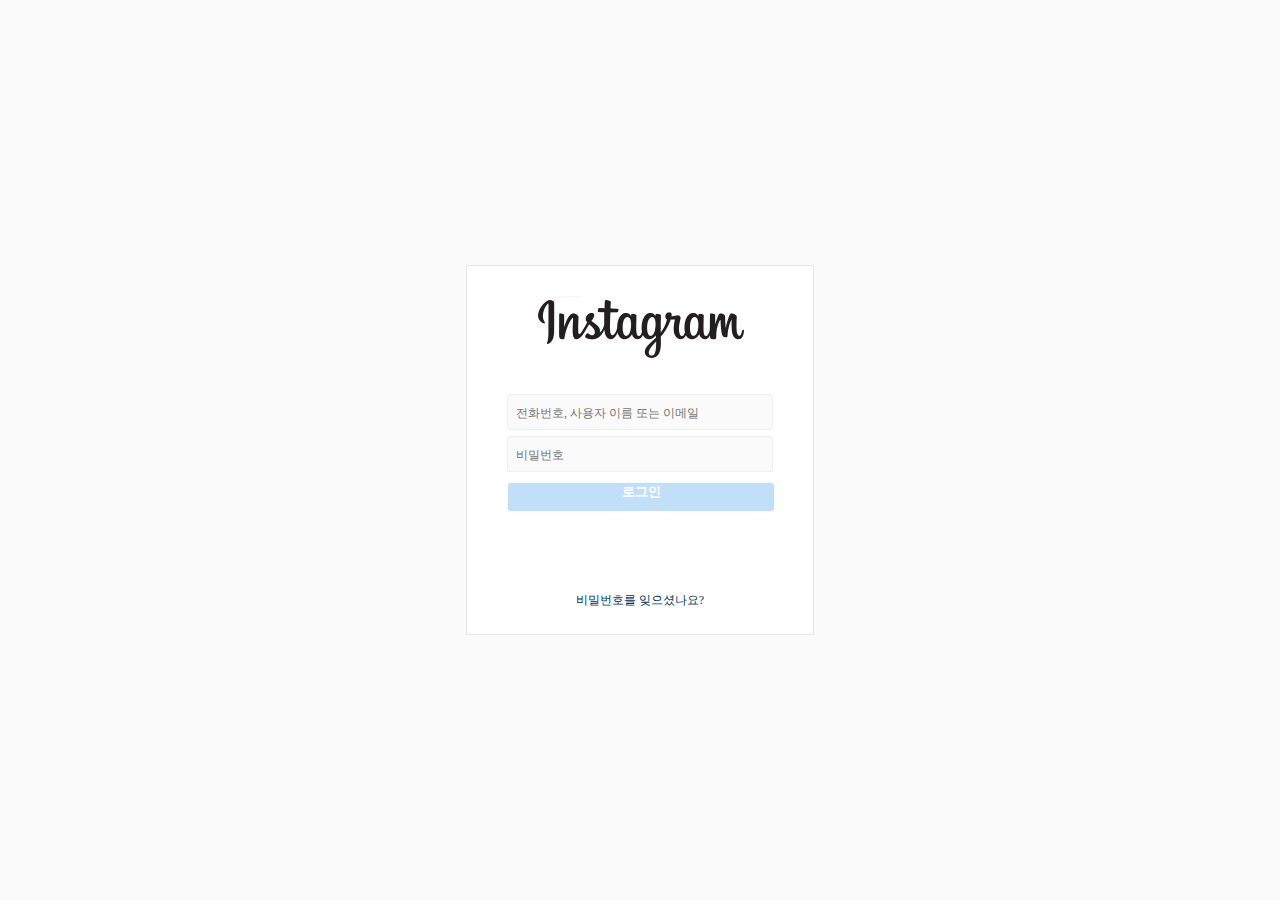
<file: index.html>
<!DOCTYPE html>
<html>
  <head>
    <meta charset="utf-8">
    <meta name="viewport" content="width=device-width">
    <title>westagram</title>
    <link href="./style/common.css" rel="stylesheet" type="text/css" />
    <link href="./style/index.css" rel="stylesheet" type="text/css" />
  </head>
  <body>
       <div class="loginBox">
         <img src="logo_text.png" />
          <input class="name" type="text" placeholder="전화번호, 사용자 이름 또는 이메일" />
          <input class="password" type="password" placeholder="비밀번호" />
          <button class="js-button">로그인</button>
         <a class="findPW" href="https://www.instagram.com/accounts/password/reset/">비밀번호를 잊으셨나요?</a>
       </div>
    <script src="./js/index.js"></script>
  </body>
</html>
</file>
<file: style/common.css>
* {
    box-sizing: border-box;
    font-family: "Segoe UI"
}

body {
    background-color: #FAFAFA;
}
</file>
<file: style/index.css>
/* * {
    box-sizing: border-box;
} */

body {
 /* background-color: #FAFAFA; */
 font-size: 14px;
 text-align: center; 
 display: flex;
 justify-content: center;
 align-items: center; 
 position: absolute;
 top: 0; right: 0; bottom: 0; left: 0;
}

.findPW {
    text-decoration: none;
    color: #003569;
    font-size: 12px;
    cursor: pointer;
}

.loginBox img {
    margin-top: 20px;
    margin-bottom: 30px;
}

.loginBox input, .loginBox button {
    display: flex;
    justify-content: center;
    width: 266px;
    border: 1px solid #efefef;
    border-radius: 3px;
    color: black;
    flex-direction: row;
    outline: none;

}

.loginBox input {
    background-color: #FAFAFA;
    height: 36px;
    margin: 0 40px 6px 40px;
    cursor: text;
    font-size: 13px;
    padding: 9px 0 7px 8px;
    font-size: 12px;
}

.loginBox button {
    background-color: #3897f0;
    opacity: 0.3;
    color: white;
    width: 268px;
    height: 30px;
    border-radius: 4px;
    margin: 10px 40px 80px 40px;
    padding: 0;
    font-weight: bold;
}

.loginBox {
    width: 348px;
    height: 370px;
    background-color: white;
    border: 1px solid #e6e6e6;
    border-radius: 1px;
    margin: 0;
    padding: 10px 0;
}
</file>
